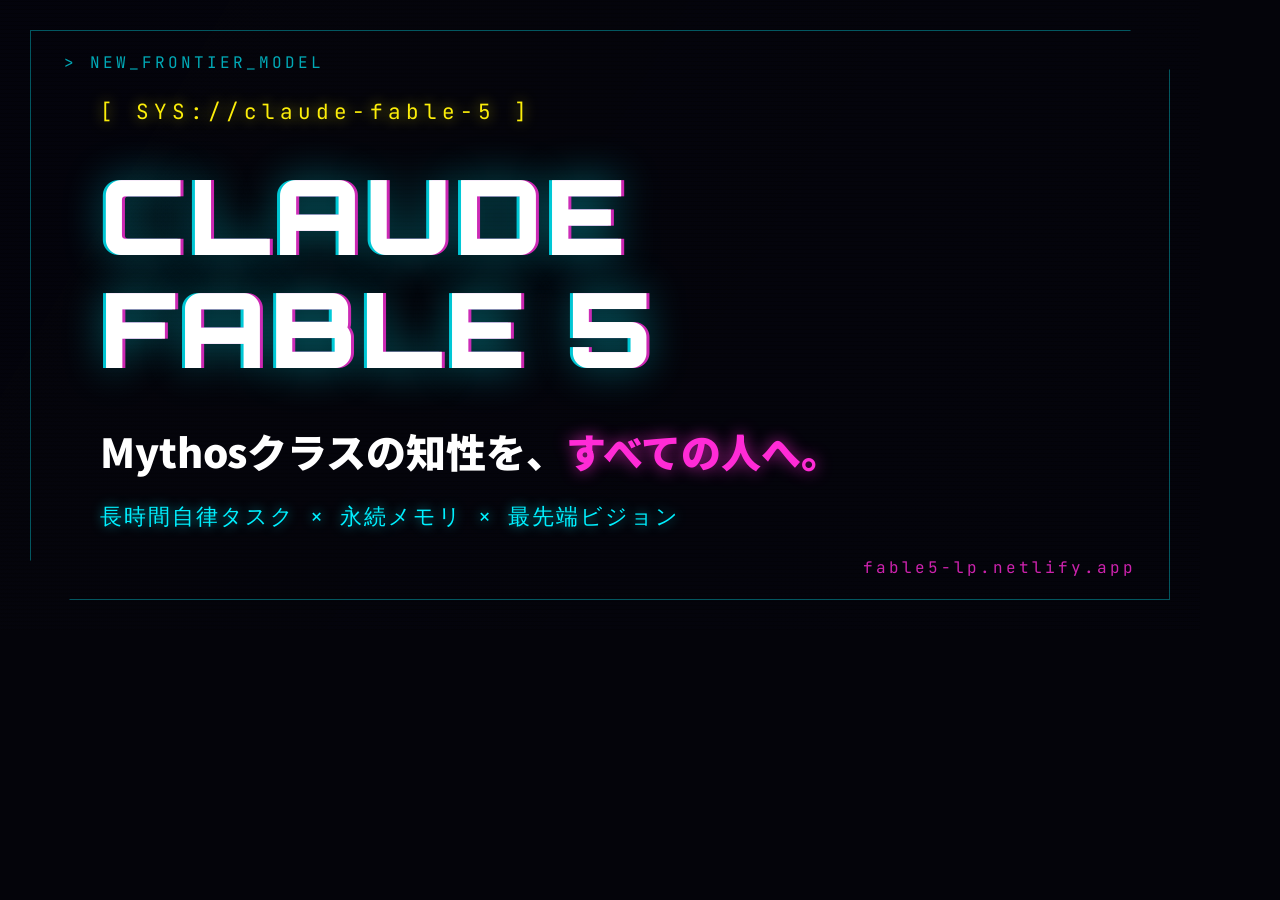
<file: ogp-source.html>
<!DOCTYPE html>
<html lang="ja">
<head>
<meta charset="UTF-8">
<link rel="preconnect" href="https://fonts.googleapis.com">
<link rel="preconnect" href="https://fonts.gstatic.com" crossorigin>
<link href="https://fonts.googleapis.com/css2?family=Orbitron:wght@700;900&family=Noto+Sans+JP:wght@500;700;900&family=JetBrains+Mono:wght@400;500&display=swap" rel="stylesheet">
<style>
  * { margin: 0; padding: 0; box-sizing: border-box; }
  body {
    width: 1200px;
    height: 630px;
    background: #04040a;
    color: #d6e4ef;
    font-family: "Noto Sans JP", sans-serif;
    overflow: hidden;
    position: relative;
  }
  .bg {
    position: absolute;
    inset: 0;
    background:
      linear-gradient(120deg, rgba(4, 4, 10, 0.88), rgba(4, 4, 10, 0.68)),
      url("https://images.unsplash.com/photo-1563089145-599997674d42?w=1200&q=75&auto=format&fit=crop") center / cover no-repeat;
    filter: saturate(1.3);
  }
  .scanlines {
    position: absolute;
    inset: 0;
    background: repeating-linear-gradient(0deg, rgba(0, 0, 0, 0.25) 0 1px, transparent 1px 4px);
  }
  .frame {
    position: absolute;
    inset: 30px;
    border: 1px solid rgba(0, 240, 255, 0.35);
    clip-path: polygon(0 0, calc(100% - 40px) 0, 100% 40px, 100% 100%, 40px 100%, 0 calc(100% - 40px));
  }
  .corner {
    position: absolute;
    font-family: "JetBrains Mono", monospace;
    font-size: 16px;
    letter-spacing: 3px;
    color: rgba(0, 240, 255, 0.7);
  }
  .corner--tl { top: 52px; left: 64px; }
  .corner--br { bottom: 52px; right: 64px; color: rgba(255, 43, 214, 0.8); }
  .content {
    position: relative;
    height: 100%;
    padding: 0 100px;
    display: flex;
    flex-direction: column;
    justify-content: center;
  }
  .eyebrow {
    font-family: "JetBrains Mono", monospace;
    font-size: 21px;
    letter-spacing: 5px;
    color: #fcee0a;
    text-shadow: 0 0 14px rgba(252, 238, 10, 0.6);
    margin-bottom: 34px;
  }
  h1 {
    font-family: "Orbitron", sans-serif;
    font-size: 104px;
    font-weight: 900;
    letter-spacing: 4px;
    line-height: 1.08;
    color: #fff;
    text-shadow:
      3px 0 0 rgba(255, 43, 214, 0.8),
      -3px 0 0 rgba(0, 240, 255, 0.8),
      0 0 40px rgba(0, 240, 255, 0.4);
    margin-bottom: 38px;
  }
  .lead {
    font-size: 40px;
    font-weight: 900;
    line-height: 1.45;
    color: #fff;
    margin-bottom: 22px;
  }
  .lead .magenta {
    color: #ff2bd6;
    text-shadow: 0 0 16px rgba(255, 43, 214, 0.7);
  }
  .sub {
    font-family: "JetBrains Mono", monospace;
    font-size: 22px;
    letter-spacing: 2px;
    color: #00f0ff;
    text-shadow: 0 0 12px rgba(0, 240, 255, 0.6);
  }
</style>
</head>
<body>
  <div class="bg"></div>
  <div class="scanlines"></div>
  <div class="frame"></div>
  <p class="corner corner--tl">&gt; NEW_FRONTIER_MODEL</p>
  <p class="corner corner--br">fable5-lp.netlify.app</p>
  <div class="content">
    <p class="eyebrow">[ SYS://claude-fable-5 ]</p>
    <h1>CLAUDE<br>FABLE&nbsp;5</h1>
    <p class="lead">Mythosクラスの知性を、<span class="magenta">すべての人へ。</span></p>
    <p class="sub">長時間自律タスク × 永続メモリ × 最先端ビジョン</p>
  </div>
</body>
</html>
</file>
